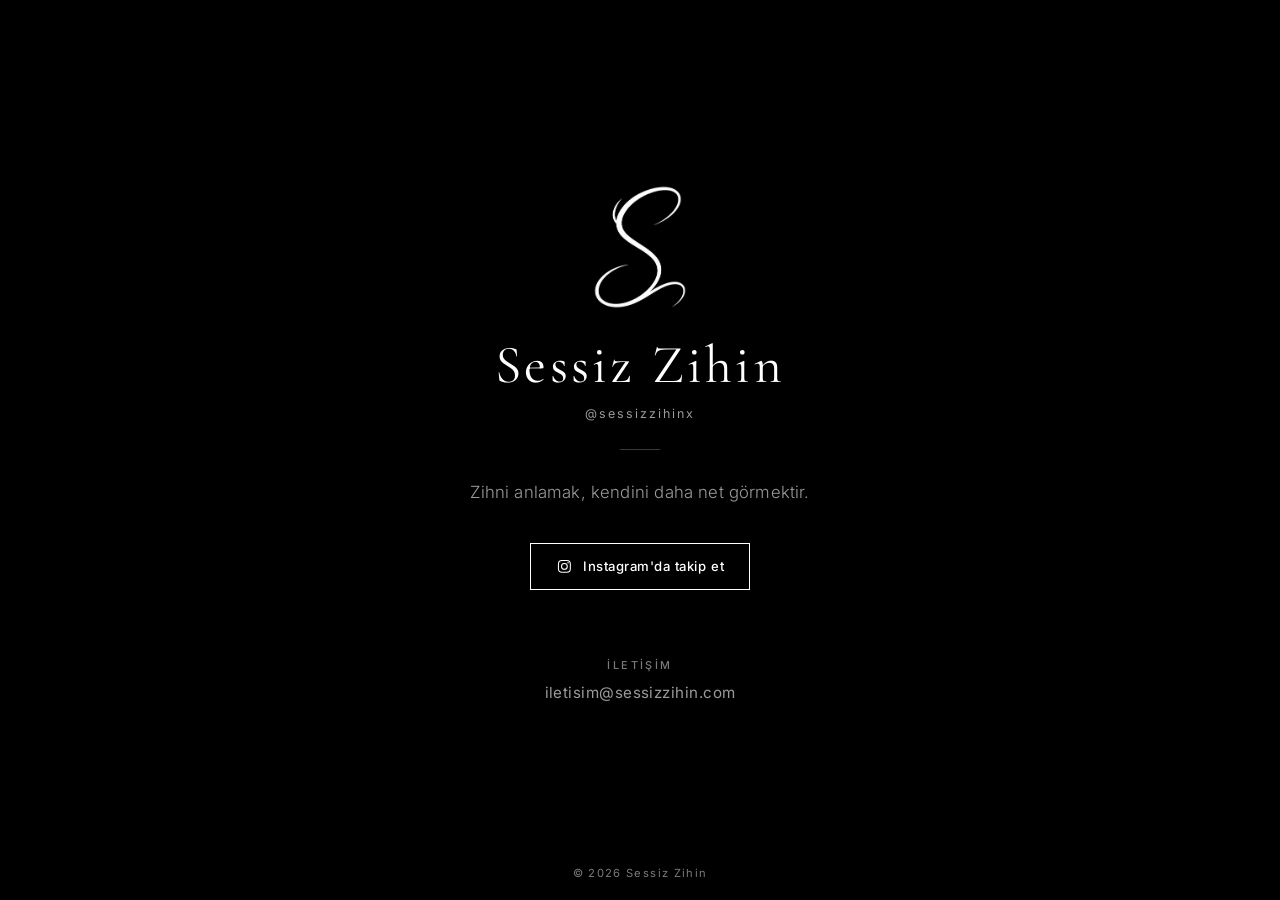
<file: index.html>
<!DOCTYPE html>
<html lang="tr">
<head>
  <meta charset="utf-8">
  <meta name="viewport" content="width=device-width, initial-scale=1, viewport-fit=cover">
  <title>Sessiz Zihin</title>
  <meta name="description" content="Zihni anlamak, kendini daha net görmektir.">
  <meta name="theme-color" content="#000000">
  <meta name="color-scheme" content="dark">
  <link rel="canonical" href="https://sessizzihin.com/">

  <meta property="og:type" content="website">
  <meta property="og:locale" content="tr_TR">
  <meta property="og:site_name" content="Sessiz Zihin">
  <meta property="og:title" content="Sessiz Zihin">
  <meta property="og:description" content="Zihni anlamak, kendini daha net görmektir.">
  <meta property="og:url" content="https://sessizzihin.com/">
  <meta property="og:image" content="https://sessizzihin.com/og-image.png">
  <meta property="og:image:width" content="1200">
  <meta property="og:image:height" content="630">
  <meta property="og:image:alt" content="Sessiz Zihin">

  <meta name="twitter:card" content="summary_large_image">
  <meta name="twitter:title" content="Sessiz Zihin">
  <meta name="twitter:description" content="Zihni anlamak, kendini daha net görmektir.">
  <meta name="twitter:image" content="https://sessizzihin.com/og-image.png">

  <link rel="icon" href="favicon.ico" sizes="any">
  <link rel="icon" href="assets/favicon-32.png" type="image/png" sizes="32x32">
  <link rel="apple-touch-icon" href="apple-touch-icon.png">
  <link rel="manifest" href="site.webmanifest">
  <link rel="stylesheet" href="style.css">
</head>
<body>
  <main>
    <section class="hero" id="giris">
      <img class="logo" src="assets/logo.png" width="654" height="800" alt="Sessiz Zihin">
      <h1>Sessiz Zihin</h1>
      <p class="handle">
        <a href="https://instagram.com/sessizzihinx" target="_blank" rel="noopener noreferrer">@sessizzihinx</a>
      </p>
      <div class="rule" aria-hidden="true"></div>
      <p class="tagline">Zihni anlamak, kendini daha net görmektir.</p>
      <a class="cta" href="https://instagram.com/sessizzihinx" target="_blank" rel="noopener noreferrer">
        <svg class="cta-icon" viewBox="0 0 24 24" aria-hidden="true" focusable="false">
          <rect x="3.5" y="3.5" width="17" height="17" rx="5" fill="none" stroke="currentColor" stroke-width="1.5"/>
          <circle cx="12" cy="12" r="4.1" fill="none" stroke="currentColor" stroke-width="1.5"/>
          <circle cx="17.2" cy="6.8" r="1" fill="currentColor"/>
        </svg>
        <span>Instagram'da takip et</span>
      </a>
    </section>

    <!-- İleride buraya yeni bölümler eklenebilir -->

    <section class="contact" id="iletisim">
      <h2>İletişim</h2>
      <a class="email" href="mailto:iletisim@sessizzihin.com">iletisim@sessizzihin.com</a>
    </section>
  </main>

  <footer>
    <p>© 2026 Sessiz Zihin</p>
  </footer>
</body>
</html>
</file>
<file: style.css>
@font-face {
  font-family: "Cormorant Garamond";
  src: url("assets/fonts/cormorant-garamond.woff2") format("woff2");
  font-weight: 300 700;
  font-style: normal;
  font-display: swap;
}

@font-face {
  font-family: "Inter";
  src: url("assets/fonts/inter.woff2") format("woff2");
  font-weight: 100 900;
  font-style: normal;
  font-display: swap;
}

:root {
  --bg: #000000;
  --fg: #ffffff;
  --muted: #9a9a9a;
  --faint: #7a7a7a;
  --line: rgba(255, 255, 255, 0.22);
  --font-serif: "Cormorant Garamond", "Times New Roman", Times, serif;
  --font-sans: "Inter", system-ui, -apple-system, "Segoe UI", sans-serif;
  --ease: cubic-bezier(0.22, 1, 0.36, 1);
}

*,
*::before,
*::after {
  box-sizing: border-box;
  margin: 0;
  padding: 0;
}

html {
  background: var(--bg);
  color: var(--fg);
  -webkit-font-smoothing: antialiased;
  -moz-osx-font-smoothing: grayscale;
  text-rendering: optimizeLegibility;
  hanging-punctuation: first last;
}

body {
  min-height: 100vh;
  min-height: 100svh;
  display: flex;
  flex-direction: column;
  font-family: var(--font-sans);
  font-weight: 400;
  background: var(--bg);
  color: var(--fg);
}

main {
  flex: 1;
  display: flex;
  flex-direction: column;
  align-items: center;
  justify-content: center;
  width: 100%;
  padding: 3.5rem 1.5rem 2.25rem;
  padding-left: max(1.5rem, env(safe-area-inset-left));
  padding-right: max(1.5rem, env(safe-area-inset-right));
}

.hero,
.contact {
  display: flex;
  flex-direction: column;
  align-items: center;
  text-align: center;
  width: 100%;
  max-width: 36rem;
}

.logo {
  display: block;
  width: auto;
  height: 10.5rem;
  margin-bottom: 0.15rem;
  user-select: none;
  -webkit-user-drag: none;
}

.logo-sm {
  height: 5.5rem;
  margin-bottom: 1rem;
}

h1 {
  font-family: var(--font-serif);
  font-weight: 400;
  font-size: clamp(2.35rem, 7vw, 3.35rem);
  letter-spacing: 0.06em;
  line-height: 1.15;
  font-variation-settings: "wght" 400;
}

.handle {
  margin-top: 0.7rem;
  font-size: 0.78rem;
  font-weight: 400;
  letter-spacing: 0.16em;
  color: var(--muted);
}

.handle a {
  color: inherit;
  text-decoration: none;
}

.handle a:hover {
  color: var(--fg);
}

.rule {
  width: 2.5rem;
  height: 1px;
  margin: 1.75rem 0;
  background: var(--line);
}

.tagline {
  max-width: 22rem;
  font-size: 1.05rem;
  font-weight: 300;
  line-height: 1.7;
  letter-spacing: 0.01em;
  color: var(--muted);
}

.cta {
  display: inline-flex;
  align-items: center;
  justify-content: center;
  gap: 0.65rem;
  margin-top: 2.25rem;
  padding: 0.9rem 1.55rem;
  min-height: 2.85rem;
  border: 1px solid var(--fg);
  background: transparent;
  color: var(--fg);
  font-family: inherit;
  font-size: 0.82rem;
  font-weight: 500;
  letter-spacing: 0.04em;
  line-height: 1;
  text-decoration: none;
  transition: background-color 0.35s var(--ease), color 0.35s var(--ease);
}

.cta-icon {
  width: 1.05rem;
  height: 1.05rem;
  flex-shrink: 0;
}

.cta:hover,
.cta:focus-visible {
  background: var(--fg);
  color: var(--bg);
}

.cta:focus-visible,
.handle a:focus-visible,
.email:focus-visible {
  outline: 1px solid var(--fg);
  outline-offset: 4px;
}

.contact {
  margin-top: 4.25rem;
}

.contact h2 {
  font-family: var(--font-sans);
  font-size: 0.68rem;
  font-weight: 500;
  letter-spacing: 0.22em;
  text-transform: uppercase;
  color: var(--faint);
}

.email {
  margin-top: 0.65rem;
  color: var(--muted);
  font-size: 0.95rem;
  font-weight: 400;
  letter-spacing: 0.03em;
  text-decoration: none;
  border-bottom: 1px solid transparent;
  transition: color 0.3s var(--ease), border-color 0.3s var(--ease);
}

.email:hover,
.email:focus-visible {
  color: var(--fg);
  border-bottom-color: rgba(255, 255, 255, 0.45);
}

footer {
  flex-shrink: 0;
  padding: 1.25rem 1.5rem calc(1.25rem + env(safe-area-inset-bottom));
  text-align: center;
}

footer p {
  font-size: 0.7rem;
  font-weight: 400;
  letter-spacing: 0.12em;
  color: var(--faint);
}

.not-found .code {
  font-family: var(--font-serif);
  font-size: clamp(3.5rem, 12vw, 5.5rem);
  font-weight: 400;
  letter-spacing: 0.08em;
  line-height: 1;
  margin-bottom: 0.35rem;
}

.not-found h1 {
  font-size: clamp(1.35rem, 4vw, 1.7rem);
  letter-spacing: 0.08em;
  font-weight: 400;
}

/* Entrance */
.hero > *,
.contact,
footer {
  animation: rise 0.95s var(--ease) both;
}

.hero > *:nth-child(1) { animation-delay: 0.05s; }
.hero > *:nth-child(2) { animation-delay: 0.16s; }
.hero > *:nth-child(3) { animation-delay: 0.24s; }
.hero > *:nth-child(4) { animation-delay: 0.32s; }
.hero > *:nth-child(5) { animation-delay: 0.40s; }
.hero > *:nth-child(6) { animation-delay: 0.52s; }
.contact { animation-delay: 0.68s; }
footer { animation-delay: 0.80s; }

@keyframes rise {
  from {
    opacity: 0;
    transform: translateY(14px);
  }
  to {
    opacity: 1;
    transform: translateY(0);
  }
}

@media (max-width: 480px) {
  .logo {
    height: 7.75rem;
  }

  .tagline {
    font-size: 1rem;
  }

  .cta {
    padding: 0.95rem 1.7rem;
  }

  .contact {
    margin-top: 3.5rem;
  }
}

@media (max-height: 700px) and (orientation: landscape),
       (max-height: 720px) {
  main {
    padding-top: 2rem;
    padding-bottom: 1.25rem;
  }

  .logo {
    height: 6.5rem;
  }

  .rule {
    margin: 1.2rem 0;
  }

  .contact {
    margin-top: 2.5rem;
  }
}

@media (prefers-reduced-motion: reduce) {
  .hero > *,
  .contact,
  footer {
    animation: none;
  }

  .cta,
  .email,
  .handle a {
    transition: none;
  }
}
</file>
